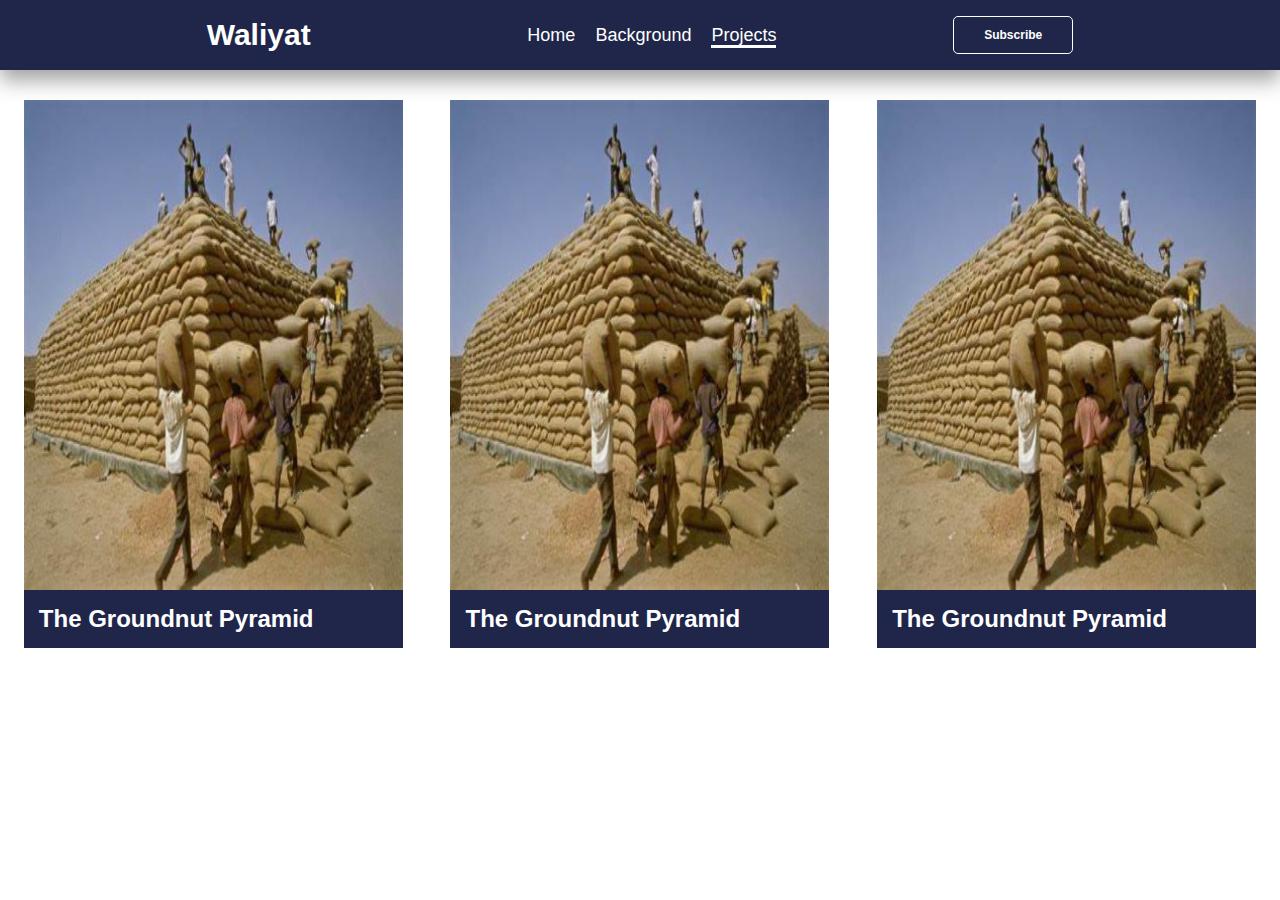
<file: project.html>
<!DOCTYPE html>
<html lang="en">
<head>
    <meta charset="UTF-8">
    <meta http-equiv="X-UA-Compatible" content="IE=edge">
    <meta name="viewport" content="width=, initial-scale=1.0">
    <title>Projects:Waliyat</title>
    <style>
        *{
            margin: 0px;
            color: #ffffff;
            box-sizing: border-box;
            font-family: 'Segoe UI', Tahoma, Geneva, Verdana, sans-serif; 
        }
    </style>
        <link rel="stylesheet" href="./stylesheets/project.css">
    
</head>
<body>
    <div>
        <nav id="nav" class="flex">
            <div id="name"><a href="index.html"> Waliyat</a></div>
            <ul class="flex">
                <li style="margin-right: 20px;"><a href="">Home</a></li>
                <li style="margin-right: 20px;"><a href=""> Background</a></li>
                <li><a style="border-bottom:3px solid #ffffff"href="">Projects</a></li>
            </ul>
            <button id="subscribe">
                Subscribe
            </button>
        </nav>
    </div> 
    <div style="display: flex;
    justify-content: space-around;align-items: center;  padding: 30px 0px;">
        <div id="groundnut">
            <img src="./assets/groundnutpyramidre.jpg" alt="groundnutpyramid"/>
            <span>
                The Groundnut Pyramid
             </span>
        </div>
        <div id="groundnut">
            <img src="./assets/groundnutpyramidre.jpg" alt="groundnutpyramid"/>
            <span>
                The Groundnut Pyramid
             </span>
        </div>
        <div id="groundnut">
            <img src="./assets/groundnutpyramidre.jpg" alt="groundnutpyramid"/>
            <span>
                The Groundnut Pyramid
             </span>
        </div>
    </div>
</body>
</html>
</file>
<file: stylesheets/project.css>
#nav{
    background-color: rgba(32,38, 73,1);
    padding:16px 30px ;
    box-shadow: 0px 10px 20px rgba(0, 0, 0, 0.38);
}

#name{
    font-size: 30px;
    font-weight: bold;
 
}
#subscribe{
    background-color: transparent;
    border: 1px solid #ffffff; 
    padding: 11px 30px;
    border-radius:5px ;
    font-weight: bold;
    font-size: 12px;
}
ul{
    list-style-type: none;
}
a{
    text-decoration: none;
}
.flex{
     display: flex;
    flex-direction: row;
    justify-content:space-evenly;
    align-items:center ;
}
li{
    font-size: 18px;
}

#groundnut{
    display: flex;
    flex-direction: column;
    align-items: center;
}
#groundnut img{
    width: 379px;
    height: 490px;
    display: block
     }
#groundnut span{
    width: 100%;
    background-color: rgba(32,38, 73,1);
    padding: 15px;
    align-content: center;
    font-size: 24px;
    font-weight: bold;
 }
</file>
